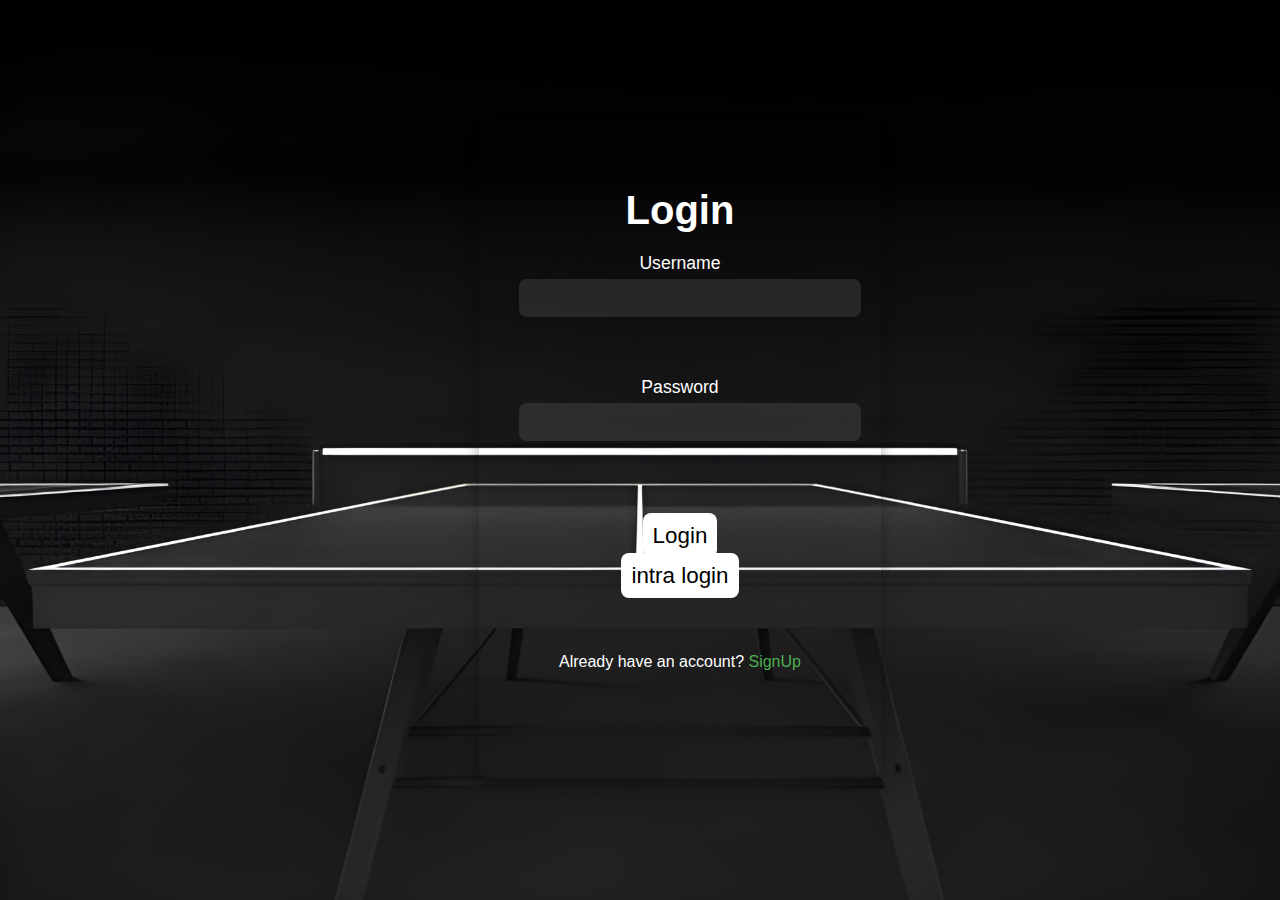
<file: ft_transcendence2/frontend/index.html>
<!DOCTYPE html>
<html lang="en">
<head>
    <meta charset="UTF-8">
    <meta name="viewport" content="width=device-width, initial-scale=1.0">
    <title>Home</title>
    <link rel="stylesheet" href="styles/stylesIndex.css">
    <link rel="stylesheet" href="styles/stylessignup.css">
    <link rel="stylesheet" href="styles/styleslogin.css">
    <link rel="stylesheet" href="styles/stylesdashboard.css">
    <script src="component/pong-game.js" type="module"></script>
    <script src="component/pong-tournament.js" type="module"></script>


</head>
<body>
    <div id="container"></div>
    <script src="component/my-component.js" type="module"></script>
    <script src="component/signin.js"></script>
    <script src="component/signup.js"></script>
    <script src="component/home.js"></script>
    <script src="component/dashboard.js"></script>
    <script src="component/multiplayer.js"></script>
    

</body>
</html>
</file>
<file: ft_transcendence2/frontend/styles/stylesIndex.css>
body{
	margin: 0;
	display: flex;
	justify-content: center;
	align-items: center;
	height: 100vh;
	background: url('../img/output.png') no-repeat center center;
	background-size: cover;
	font-family: 'Segoe UI', Tahoma, Geneva, Verdana, sans-serif;
	color: #fff;
}
.signin a{
	display: inline-block;
	padding: 15px 40px;
	background-color: rgba(0, 0, 0, 0.7);
	color: #fff;
	font-size: 1.2em;
	font-weight: bold;
	border-radius: 8px;
	text-decoration: none;
	transition: background-color 0.3s ease, transform 0.2s;
	box-shadow: 0 4px 8px rgba(0, 0, 0, 0.1);
	position: relative; /* Keeps button above background */
	z-index: 1;
}
.welcome-container {
	max-width: 400px;
	position: relative; /* Required for pseudo-element */
	padding: 200px;
	border-radius: 15px;
	box-shadow: 0px 8px 15px rgba(0, 0, 0, 0.2);
	text-align: center;
	animation: fadeIn 1.5s ease-in-out;
	overflow: hidden; /* Ensures the pseudo-element stays inside the container */
}

/* Pseudo-element to apply a transparent background image */
.welcome-container::before {
	content: "";
	position: absolute;
	top: 0;
	left: 0;
	right: 0;
	bottom: 0;
	background: url('../img/pingpong4.jpeg') no-repeat center center;
	background-size: cover;
	opacity: 0.5; /* Adjust transparency here (0.0 - fully transparent, 1.0 - fully opaque) */
	z-index: 1; /* Ensures the image is behind the content */
}

/* Heading styling */
h1 {
	font-size: 2.5em;
	font-weight: bold;
	color: #fff;
	margin-bottom: 20px; /* Increase the space below the heading */
	margin-bottom: 100px;
	position: relative; /* Ensures text stays above the background */
	z-index: 1;
}

/* Subtitle styling */
h3 {
	font-size: 1.4em;
	font-weight: 300;
	color: #e0f0ea;
	margin-bottom: -50px; /* Space below subtitle */
	position: relative;
	z-index: 1;
}

/* Button styling */
.btn {
	display: inline-block;
	padding: 15px 40px;
	background-color: rgba(0, 0, 0, 0.7);
	color: #fff;
	font-size: 1.2em;
	font-weight: bold;
	border-radius: 8px;
	text-decoration: none;
	transition: background-color 0.3s ease, transform 0.2s;
	box-shadow: 0 4px 8px rgba(0, 0, 0, 0.1);
	position: relative; /* Keeps button above background */
	z-index: 1;
}

/* Button hover effect */
.btn:hover {
	background-color: #878787;
	transform: translateY(-3px);
	box-shadow: 0 6px 12px rgba(0, 0, 0, 0.2);
}

/* Fade-in animation */
@keyframes fadeIn {
	0% {
		opacity: 0;
		transform: translateY(-20px);
	}
	100% {
		opacity: 1;
		transform: translateY(0);
	}
}

/* Responsive Design */
@media (max-width: 480px) {
	.welcome-container {
		width: 90%;
		padding: 30px;
	}

	h1 {
		font-size: 2em;
	}

	.btn {
		width: 100%;
		padding: 12px;
		font-size: 1.1em;
	}
}
</file>
<file: ft_transcendence2/frontend/styles/stylessignup.css>
/* General body styling */

/* Animation to fade in the background */

/* Sign up container */
.signup-container {
    background-color: rgba(0, 0, 0, 0.6); /* Semi-transparent */
    padding: 40px;
    border-radius: 15px;
    box-shadow: 0px 8px 15px rgba(0, 0, 0, 0.2);
    text-align: center;
    animation: fadeInForm 1.5s ease-in-out;
}

/* Title styling */
.signup-title {
    font-size: 2.5em;
    margin-bottom: 20px;
}

.ayoub {
    background-color: rgba(122, 119, 119, 0.6); /* Semi-transparent */
}

/* Form styling */
.form-group {
    margin-bottom: 20px;
}

label {
    font-size: 1.2em;
    margin-bottom: 5px;
    display: block;
}

input[type="text"], input[type="email"], input[type="password"] {
    width: 100%;
    padding: 10px;
    font-size: 1.2em;
    border-radius: 5px;
    border: none;
    margin-bottom: 20px;
}

button.signup-btn {
    padding: 15px 30px;
    font-size: 1.2em;
    background-color: #656b65;
    color: rgb(6, 6, 6);
    border: none;
    border-radius: 8px;
    cursor: pointer;
    transition: background-color 0.3s ease;
}

button.signup-btn:hover {
    background-color: #45a049;
}

/* Login link styling */
.login-link {
    margin-top: 20px;
    font-size: 1em;
    color: #ffffff;
}

.login-link a {
    color: #4CAF50;
    text-decoration: none;
}

.login-link a:hover {
    text-decoration: underline;
}

/* Fade-in animation for the form */
@keyframes fadeInForm {
    0% {
        opacity: 0;
        transform: translateY(-30px);
    }
    100% {
        opacity: 1;
        transform: translateY(0);
    }
}

/* Responsive design */
@media (max-width: 480px) {
    .signup-container {
        width: 90%;
        padding: 20px;
    }

    button.signup-btn {
        width: 100%;
        padding: 12px;
        font-size: 1em;
    }

    .signup-title {
        font-size: 2em;
    }
}
</file>
<file: ft_transcendence2/frontend/styles/styleslogin.css>
/* General styling for the body */
body {
    margin: 0;
    padding: 0;
    height: 100vh;
    display: flex;
    justify-content: center;
    align-items: center;
    font-family: 'Segoe UI', Tahoma, Geneva, Verdana, sans-serif;
    background: url('../img/output.png') no-repeat center center fixed;
    background-size: cover;
}


/* Container for the login box */
.login-container {
    background-color: url('../img/pingpong4.jpeg'); /* Transparent black background */
    padding: 40px;
    border-radius: 12px;
    box-shadow: 0 8px 15px rgba(0, 0, 0, 0.3);
    text-align: center;
    width: 100%;
    max-width: 400px;
    animation: fadeIn 1s ease-in-out;
}

/* Login title styling */
.login-title {
    font-size: 2.5em;
    color: #ffffff;
    margin-bottom: 20px;
}

/* Form styling */
.login-form {
    display: flex;
    flex-direction: column;
    gap: 20px;
}

/* Styling for the form inputs */
.form-group label {
    font-size: 1.1em;
    color: #fff;
    margin-bottom: 5px;
}

.form-group input {
    padding: 10px;
    font-size: 1em;
    border-radius: 8px;
    border: none;
    outline: none;
    background-color: rgba(255, 255, 255, 0.1);
    color: #fff;
    transition: background-color 0.3s ease;
}

.form-group input:focus {
    background-color: rgba(255, 255, 255, 0.2);
}

/* Login button styling */
.login-btn {
    padding: 10px;
    font-size: 1em;
    background-color: #ffffff;
    border: none;
    border-radius: 8px;
    color: rgb(0, 0, 0);
    cursor: pointer;
    transition: background-color 1.3s ease, transform 1.2s ease;
}

.login-btn:hover {
    background-color: #2e3031;
    transform: translateY(-2px);
}

/* Forgot password link */
.sign-up {
    margin-top: 15px;
}

.sign-up a {
    padding: 5px;
    border-radius: 8px;
    background-color: white;
    color: #007bff;
    text-decoration: none;
    transition: color 0.3s ease;
}

.sign-up a:hover {
    color: #0056b3;
}

/* Fade-in animation for the container */
@keyframes fadeIn {
    from {
        opacity: 0;
        transform: translateY(-20px);
    }
    to {
        opacity: 1;
        transform: translateY(0);
    }
}

/* Responsive Design */
@media (max-width: 480px) {
    .login-container {
        padding: 20px;
    }

    .login-title {
        font-size: 2em;
    }

    .login-btn {
        font-size: 1em;
        padding: 12px;
    }
}
</file>
<file: ft_transcendence2/frontend/styles/stylesdashboard.css>
/* Container for the welcome message */
.main-container {
	max-width: 400px;
	position: relative; /* Required for pseudo-element */
	padding: 200px;
	border-radius: 15px;
	box-shadow: 0px 8px 15px rgba(0, 0, 0, 0.2);
	text-align: center;
	animation: fadeIn 1.5s ease-in-out;
	overflow: hidden; /* Ensures the pseudo-element stays inside the container */
}

/* Pseudo-element to apply a transparent background image */
.main-container::before {
	content: "";
	position: absolute;
	top: 0;
	left: 0;
	right: 0;
	bottom: 0;
	background: url('../img/output.png') no-repeat center center;
	background-size: cover;
	opacity: 0.6; /* Adjust transparency here (0.0 - fully transparent, 1.0 - fully opaque) */
	z-index: 1; /* Ensures the image is behind the content */
}
  /* Header styling */
  .header {
    position: absolute;
    top: 20px;
    right: 20px;
    display: flex;
    justify-content: flex-end;
    margin-bottom: 40px;
  }
  
  .username {
    margin-left: auto;
    margin-top: auto;
    font-size: 2em;
    color: #484852;
    font-weight: bold;
	z-index: 1;
  }
  
  /* Content styling */
  .content {
    font-size: 1.5em;
    display: flex;
    justify-content: center;
    gap: 100px; /* Space between buttons */
  }
  
  /* Button styling */
  .btn {
    display: inline-block;
    padding: 15px 30px;
    background-color: rgba(0, 0, 0, 0.7);
    color: #fff;
    font-size: 1.2em;
    font-weight: bold;
    border-radius: 8px;
    text-decoration: none;
    transition: background-color 0.3s ease, transform 0.2s;
    box-shadow: 0 4px 8px rgba(0, 0, 0, 0.1);
	z-index: 1;
  }
  
  .btn:hover {
    background-color: #878787;
    transform: translateY(-3px);
    box-shadow: 0 6px 12px rgba(0, 0, 0, 0.2);
  }

.score
{
  display: flex;
  justify-content: center; 
  align-items: center;
  background-color: #ffffff; 
  color: #000000;  
  font-family: 'Arial', sans-serif;
  font-size: 15px;
  padding: 20px;       
  border-radius: 10px;    /* Rounded corners */
  box-shadow: 0 4px 10px rgba(0, 0, 0, 0.3); /* Subtle shadow for depth */
}

.score-container {
  display: flex;              /* Use flexbox */
  justify-content: center;    /* Center the content horizontally */
  align-items: center;        /* Center vertically (if needed) */
}
  /* Fade-in animation */
@keyframes fadeIn {
	0% {
		opacity: 0;
		transform: translateY(-20px);
	}
	100% {
		opacity: 1;
		transform: translateY(0);
	}
}
  
  /* Responsive Design */
  @media (max-width: 480px) {
    .main-container {
      width: 90%;
      padding: 20px;
    }
  
    .btn {
      width: 100%;
      padding: 12px;
      font-size: 1em;
    }
  }
  
.word
{
  font-family: 'Segoe UI', Tahoma, Geneva, Verdana, sans-serif;
  font-size: 35px;
  color: #ffffff;
  background-color: #000000;
  padding: 15px;
  border-radius: 10px;
  margin-bottom: 15px;
}
</file>
